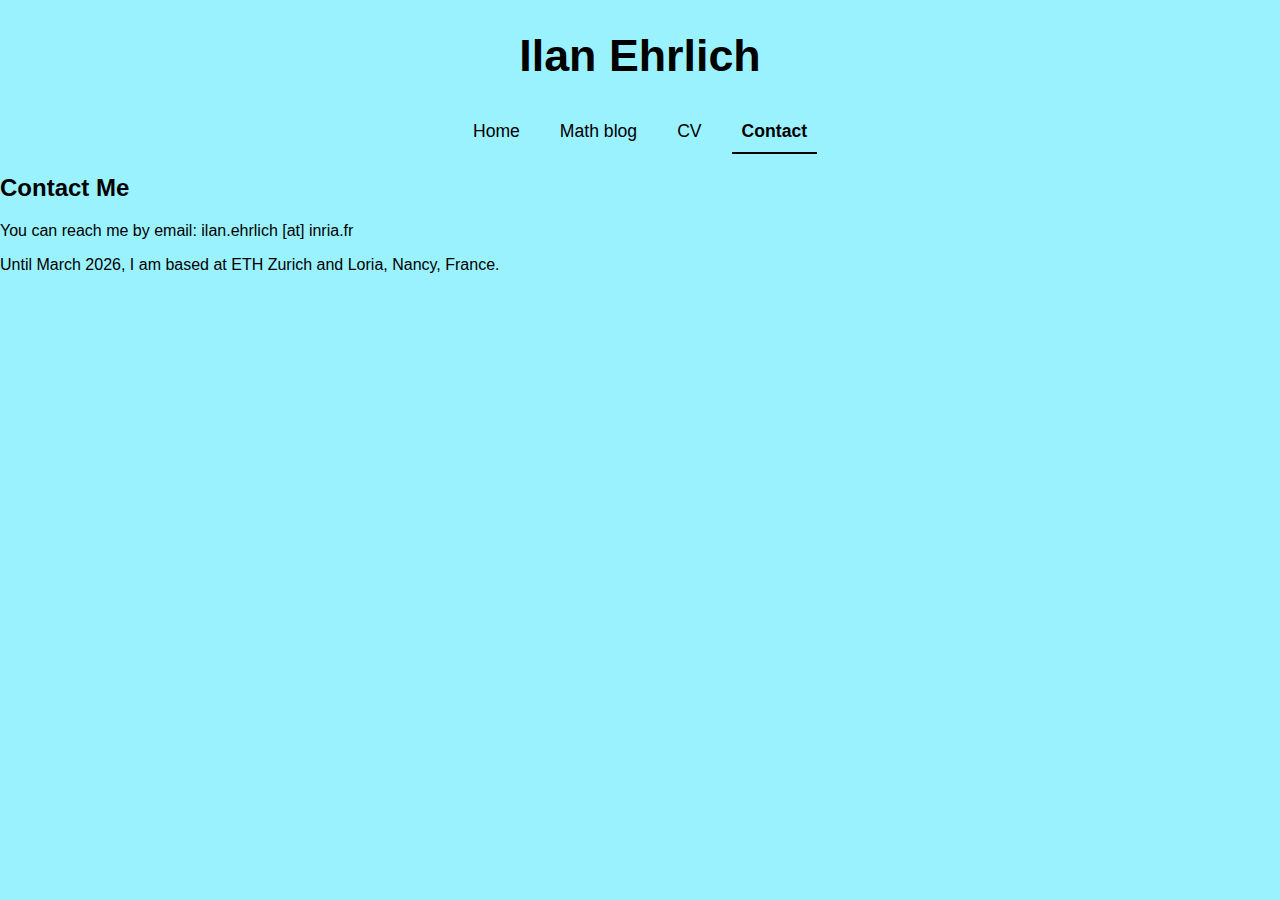
<file: docs/contact.html>
<!DOCTYPE html>
<html lang="en">
<head>
  <meta charset="UTF-8">
  <title>Contact - Ilan Ehrlich</title>
  <link rel="stylesheet" href="style.css">
</head>
<body>
  <header><h1>Ilan Ehrlich</h1></header>

<nav>
  <a href="index.html">Home</a>
  <a href="blog.html">Math blog</a>
  <a href="cv.html">CV</a>
  <a href="contact.html" class="active">Contact</a>
</nav>

  <div class="home-text">
    <h2>Contact Me</h2>
    <p>
      You can reach me by email: ilan.ehrlich [at] inria.fr
    </p>
    <p>
      Until March 2026, I am based at ETH Zurich and Loria, Nancy, France.
    </p>
  </div>
</body>
</html>
</file>
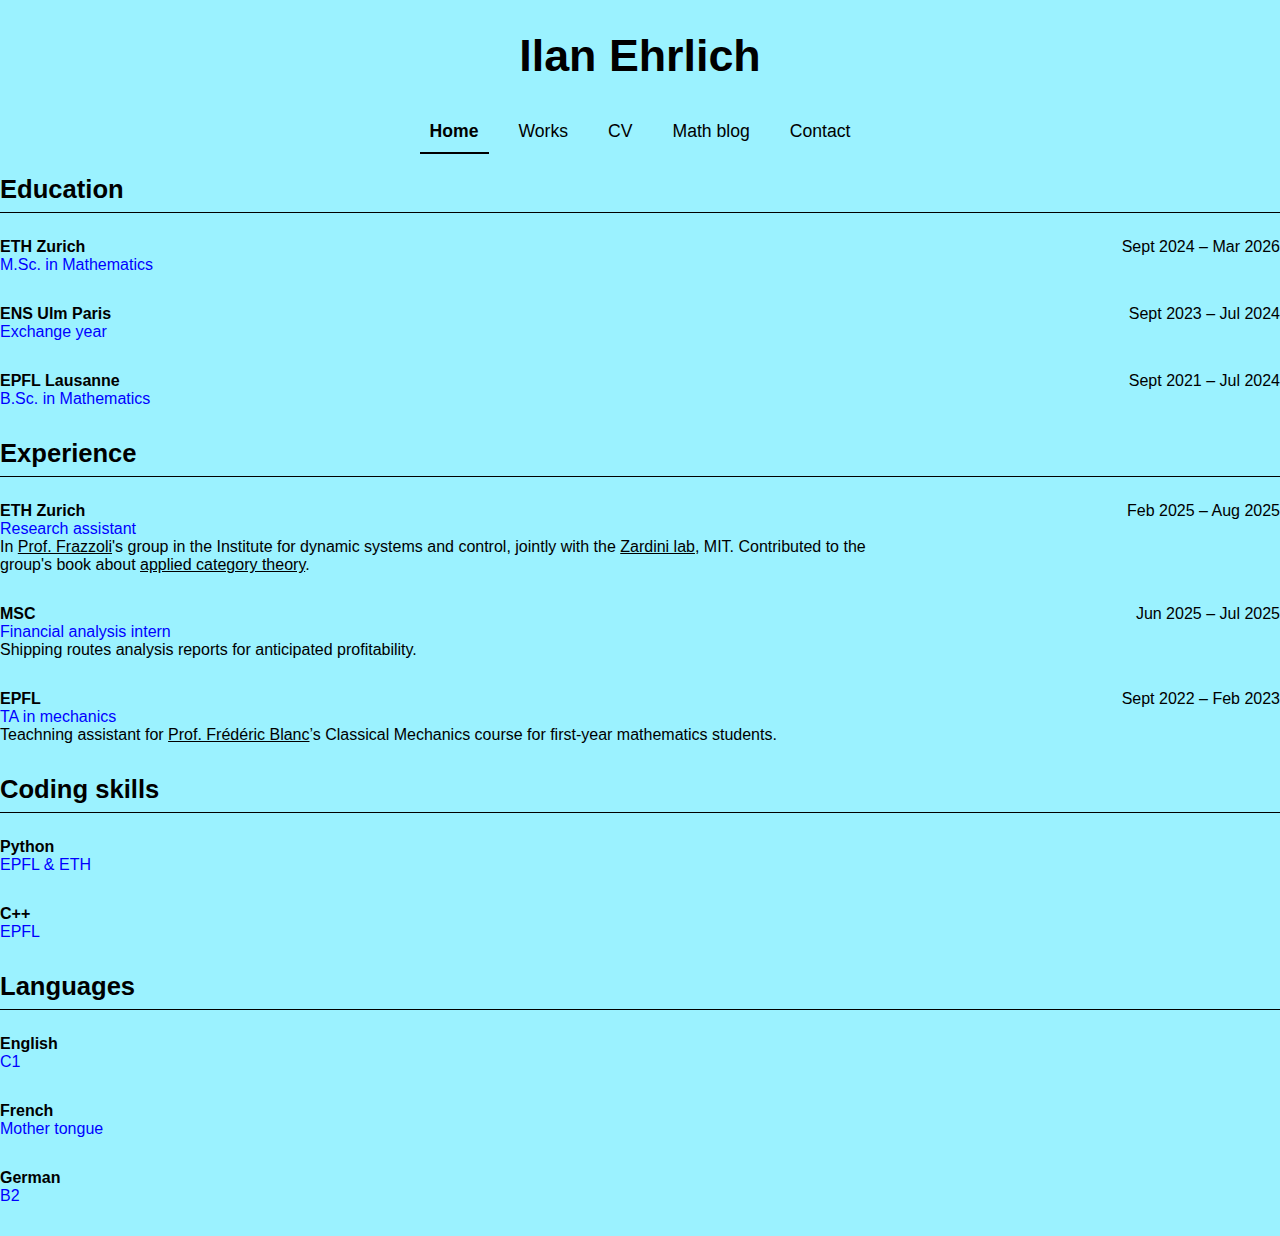
<file: docs/cv.html>
<!DOCTYPE html>
<html lang="en">
<head>
  <meta charset="UTF-8">
  <title>CV - Ilan Ehrlich</title>
  <link rel="stylesheet" href="style.css">
</head>
<body>
  <header><h1>Ilan Ehrlich</h1></header>

  <nav>
    <a href="index.html" class="active">Home</a>
    <a href="works.html">Works</a>
    <a href="cv.html">CV</a>
    <a href="blog.html">Math blog</a>
    <a href="contact.html">Contact</a>
  </nav>

  <div class="home-text">

    <h2 class="cv-section-title">Education</h2>
    <hr class="cv-hr">

    <!-- ETH Zurich -->
    <div class="cv-entry">
      <div class="cv-left">
        <strong>ETH Zurich</strong><br>
        <span class="cv-degree">M.Sc. in Mathematics</span>
        <div class="cv-spacer"></div>
      </div>
      <div class="cv-right">Sept 2024 – Mar 2026</div>
    </div>

    <!-- ENS Ulm -->
    <div class="cv-entry">
      <div class="cv-left">
        <strong>ENS Ulm Paris</strong><br>
        <span class="cv-degree">Exchange year</span>
        <div class="cv-spacer"></div>
      </div>
      <div class="cv-right">Sept 2023 – Jul 2024</div>
    </div>

    <!-- EPFL -->
    <div class="cv-entry">
      <div class="cv-left">
        <strong>EPFL Lausanne</strong><br>
        <span class="cv-degree">B.Sc. in Mathematics</span>
        <div class="cv-spacer"></div>
      </div>
      <div class="cv-right">Sept 2021 – Jul 2024</div>
    </div>

    <h2 class="cv-section-title">Experience</h2>
    <hr class="cv-hr">

    <!-- ETH Zurich -->
    <div class="cv-entry">
      <div class="cv-left">
        <strong>ETH Zurich</strong><br>
        <span class="cv-degree">Research assistant</span><br>
        In <a href="https://idsc.ethz.ch/research-frazzoli/people/person-detail.MjI0MDM0.TGlzdC8yNjg5LDQ4ODg4MTE2Mw==.html">Prof. Frazzoli</a>'s group in the Institute for dynamic systems and control, jointly with the <a href="https://zardini.mit.edu/">Zardini lab</a>, MIT. Contributed to the group's book about <a href="https://applied-compositional-thinking.engineering/">applied category theory</a>.
        <div class="cv-spacer"></div>
      </div>
      <div class="cv-right">Feb 2025 – Aug 2025</div>
    </div>

    <div class="cv-entry">
      <div class="cv-left">
        <strong>MSC</strong><br>
        <span class="cv-degree">Financial analysis intern</span><br>
        Shipping routes analysis reports for anticipated profitability.
        <div class="cv-spacer"></div>
      </div>
      <div class="cv-right">Jun 2025 – Jul 2025</div>
    </div>

        <div class="cv-entry">
      <div class="cv-left">
        <strong>EPFL</strong><br>
        <span class="cv-degree">TA in mechanics</span><br>
        Teachning assistant for <a href="https://people.epfl.ch/fred.blanc?lang=en">Prof. Frédéric Blanc</a>’s Classical Mechanics
course for first-year mathematics students.
        <div class="cv-spacer"></div>
      </div>
      <div class="cv-right">Sept 2022 – Feb 2023</div>
    </div>

        <h2 class="cv-section-title">Coding skills</h2>
    <hr class="cv-hr">
    
    <div class="cv-entry">
      <div class="cv-left">
        <strong>Python</strong><br>
        <span class="cv-degree">EPFL & ETH</span>
        <div class="cv-spacer"></div>
      </div>
    </div>

      <div class="cv-entry">
      <div class="cv-left">
        <strong>C++</strong><br>
        <span class="cv-degree">EPFL</span>
        <div class="cv-spacer"></div>
      </div>
    </div>

        <h2 class="cv-section-title">Languages</h2>
    <hr class="cv-hr">
    
    <div class="cv-entry">
      <div class="cv-left">
        <strong>English</strong><br>
        <span class="cv-degree">C1</span>
        <div class="cv-spacer"></div>
      </div>
    </div>

        <div class="cv-entry">
      <div class="cv-left">
        <strong>French</strong><br>
        <span class="cv-degree">Mother tongue</span>
        <div class="cv-spacer"></div>
      </div>
    </div>


    <div class="cv-entry">
      <div class="cv-left">
        <strong>German</strong><br>
        <span class="cv-degree">B2</span>
        <div class="cv-spacer"></div>
      </div>
    </div>
    
  </div>
</body>
</html>
</file>
<file: docs/style.css>
/* ----- Fonts ----- */
@font-face {
  font-family: "Morandi";
  src: local("Morandi Regular");
}

section {
  display: none;
  max-width: 1000px;
  margin: auto;
  padding: 30px;
}

section.active {
  display: block;
}

body {
  margin: 0;
  font-family: "Morandi", "Helvetica Neue", Arial, sans-serif;
  background-color: #9BF2FF;
  color: black;
}

header {
  text-align: center;
  padding: 30px 20px 10px;
}

h1 {
  margin: 0;
  font-size: 2.8em;
}

nav {
  display: flex;
  justify-content: center;
  gap: 20px;
  margin: 20px 0;
}

nav a {
  text-decoration: none;
  color: black;
  padding: 10px;
  font-size: 1.1em;
}

nav a.active {
  font-weight: bold;
  border-bottom: 2px solid black;
}

nav button {
  background: none;
  border: none;
  font-size: 1.1em;
  padding: 10px;
  cursor: pointer;
  color: black;
  font-weight: normal;
  border-bottom: 2px solid transparent;
}

nav button.active {
  font-weight: bold;
  border-bottom: 2px solid black;
}

}

/* ----- Home layout ----- */
.home-text {
  max-width: 1000px;
  margin: auto;
}

.profile-photo {
  float: right;
  width: 150px;
  margin: 0 0 20px 30px;
  border-radius: 8px;
}

a {
  color: black;
  text-decoration: underline;
}

/* ----- Blog tabs ----- */
.blog-tabs {
  display: flex;
  gap: 15px;
  margin-bottom: 20px;
}

.blog-tabs button {
  background: none;
  border: 1px solid black;
  padding: 6px 12px;
  cursor: pointer;
}

.blog-tabs button.active {
  background: black;
  color: #9BF2FF;
}

.blog-content {
  display: none;
}

.blog-content.active {
  display: block;
}

/* ----- CV styling ----- */
.cv-section-title {
  font-size: 1.6em;
  margin-bottom: 5px;
}

.cv-hr {
  border: none;
  border-top: 1px solid black;
  margin-bottom: 25px;
}

.cv-entry {
  display: flex;
  justify-content: space-between;
  gap: 30px;
  margin-bottom: 25px;
}

.cv-left {
  width: 70%;
}

.cv-right {
  width: 25%;
  text-align: right;
  white-space: nowrap;
}

.cv-degree {
  color: blue;
}

.cv-left ul {
  margin: 5px 0 0 18px;
  padding: 0;
}

.cv-left li {
  margin: 2px 0;
}

.cv-spacer {
  height: 6px;
}
</file>
